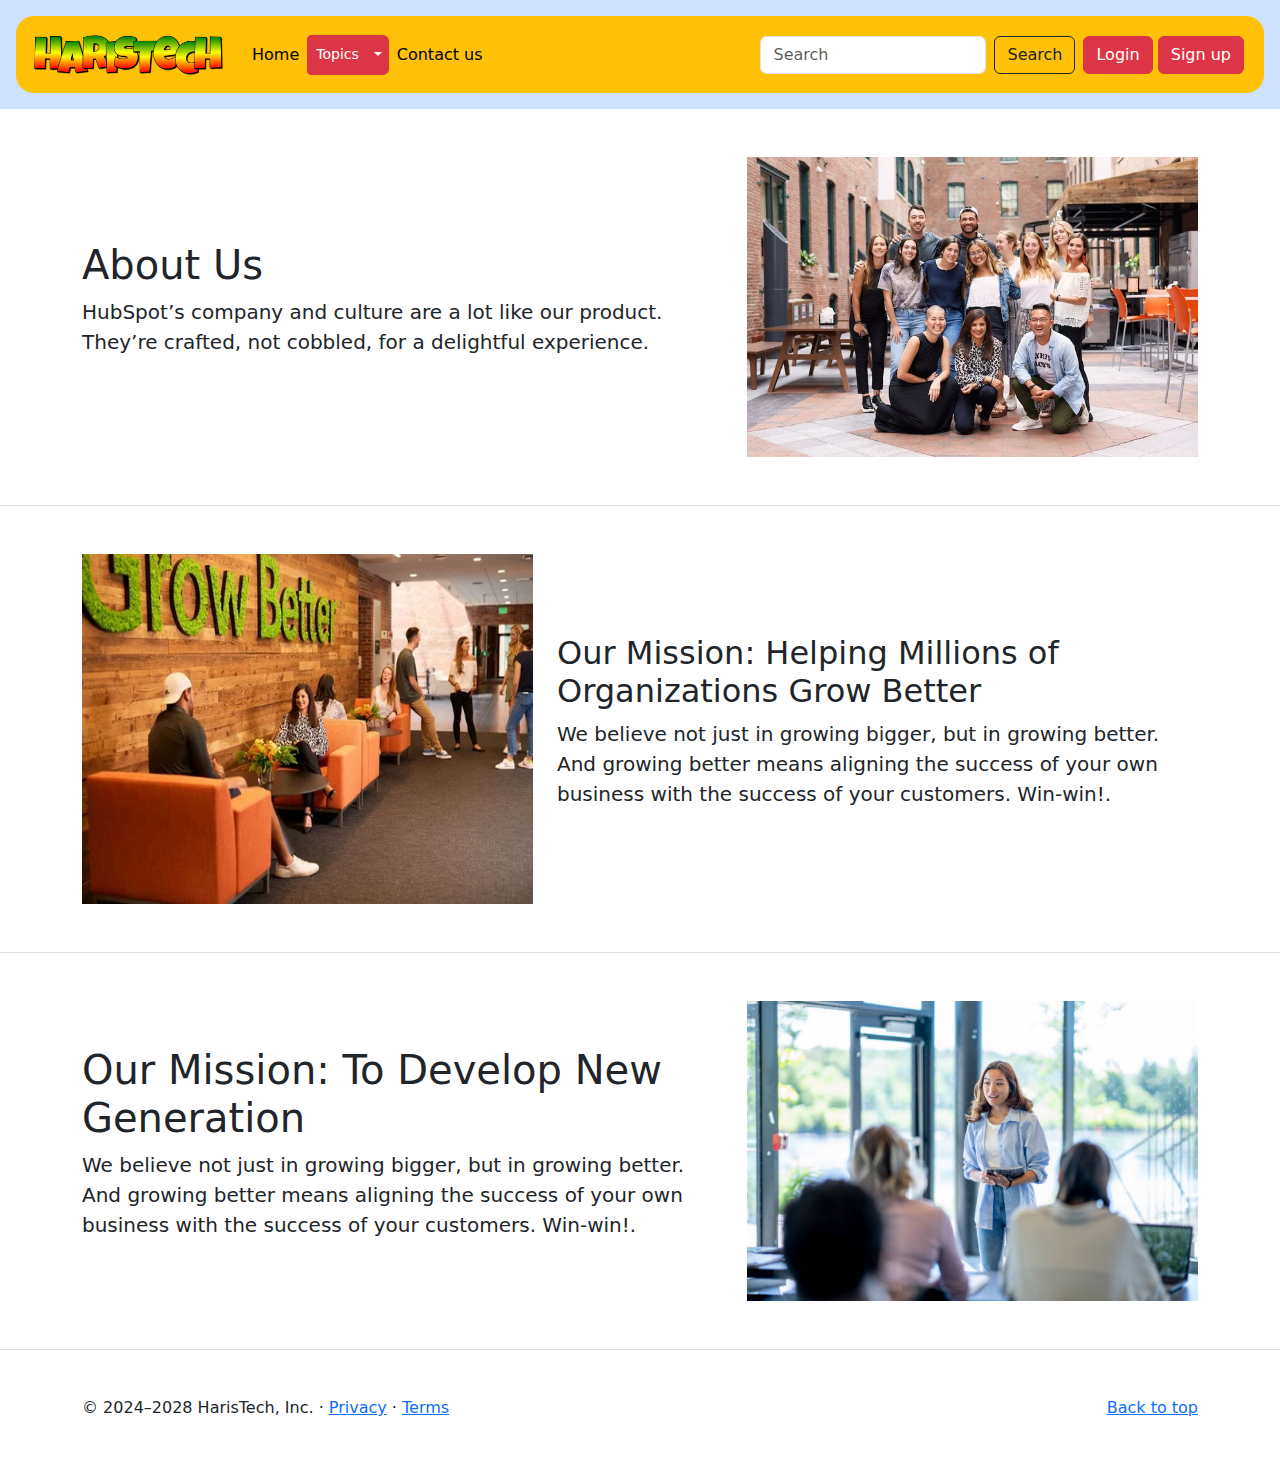
<file: about.html>
<!doctype html>
<html lang="en">

<head>
    <meta charset="utf-8">
    <meta name="viewport" content="width=device-width, initial-scale=1">
    <title>About Us</title>
    <link href="https://cdn.jsdelivr.net/npm/bootstrap@5.3.3/dist/css/bootstrap.min.css" rel="stylesheet"
        integrity="sha384-QWTKZyjpPEjISv5WaRU9OFeRpok6YctnYmDr5pNlyT2bRjXh0JMhjY6hW+ALEwIH" crossorigin="anonymous">
    <link rel="stylesheet" href="boostrap.css">
</head>

<body>
    <div class="p-3 mb-2 bg-primary-subtle text-danger-emphasis">
        <nav class="navbar navbar-expand-lg bg-warning">
            <div class="container-fluid ">
                <a class="navbar-brand" href="#"><img src="37352253-designstyle-mango-l.png" width="200" alt=""></a>
                <button class="navbar-toggler" type="button" data-bs-toggle="collapse"
                    data-bs-target="#navbarSupportedContent" aria-controls="navbarSupportedContent"
                    aria-expanded="false" aria-label="Toggle navigation">
                    <span class="navbar-toggler-icon"></span>
                </button>
                <div class="collapse navbar-collapse" id="navbarSupportedContent">
                    <ul class="navbar-nav me-auto mb-2 mb-lg-0">
                        <li class="nav-item">
                            <a class="nav-link active" aria-current="page" href="index.html">Home</a>
                        </li>

                        <div class="btn-group">
                            <button type="button" class="btn  btn-sm btn-danger">Topics</button>
                            <button type="button" class="btn btn-danger dropdown-toggle dropdown-toggle-split"
                                data-bs-toggle="dropdown" aria-expanded="false">
                                <span class="visually-hidden">Technologies</span>
                            </button>
                            <ul class="dropdown-menu">
                                <li><a class="dropdown-item" href="#">Web Development</a></li>
                                <li><a class="dropdown-item" href="#">Support us</a></li>
                                <li><a class="dropdown-item" href="#">Write For Us</a></li>
                                <li>
                                    <hr class="dropdown-divider">
                                </li>
                                <li><a class="dropdown-item" href="#">Separated link</a></li>
                            </ul>
                        </div>
                        <li class="nav-item">
                            <a class="nav-link active" href="contact.html">Contact us</a>
                        </li>
                    </ul>
                    <form class="d-flex" role="search">
                        <input class="form-control me-2" type="search" placeholder="Search" aria-label="Search">
                        <button class="btn btn-outline-dark" type="submit">Search</button>
                    </form>
                    <div class="mx-2">
                        <button class="btn btn-danger" type="button" class="btn btn-primary" data-bs-toggle="modal"
                            data-bs-target="#LoginModal">Login</button>
                        <button class="btn btn-danger" type="button" class="btn btn-primary" data-bs-toggle="modal"
                            data-bs-target="#signupModal">Sign up</button>
                    </div>
                </div>
            </div>
        </nav>
    </div>
     <!-- login Modal -->
     <div class="modal fade" id="LoginModal" data-bs-backdrop="static" data-bs-keyboard="false" tabindex="-1"
     aria-labelledby="LoginModalLabel" aria-hidden="true">
     <div class="modal-dialog">
         <div class="modal-content">
             <div class="modal-header">
                 <h1 class="modal-title fs-5" id="staticBackdropLabel">Login To HarisTech</h1>
                 <button type="button" class="btn-close" data-bs-dismiss="modal" aria-label="Close"></button>
             </div>
             <div class="modal-body">
                 <form>
                     <div class="form-group">
                         <label for="exampleInputEmail1">Email address</label>
                         <input type="email" class="form-control" id="exampleInputEmail1"
                             aria-describedby="emailHelp">
                         <small id="emailHelp" class="form-text text-muted">We'll never share your email with anyone
                             else.</small>
                     </div>
                     <div class="form-group">
                         <label for="exampleInputPassword1">Password</label>
                         <input type="password" class="form-control" id="exampleInputPassword1">
                     </div>
                     <div class="form-group form-check">
                         <input type="checkbox" class="form-check-input" id="exampleCheck1">
                         <label class="form-check-label" for="exampleCheck1">Check me out</label>
                     </div>
                     <button type="submit" class="btn btn-danger">Login</button>
                 </form>
             </div>
             <div class="modal-footer">
                 <button type="button" class="btn btn-secondary" data-bs-dismiss="modal">Close</button>
             </div>
         </div>
     </div>
 </div>
 <!--sign up Modal -->
 <div class="modal fade" id="signupModal" data-bs-backdrop="static" data-bs-keyboard="false" tabindex="-1"
     aria-labelledby="signupModal" aria-hidden="true">
     <div class="modal-dialog">
         <div class="modal-content">
             <div class="modal-header">
                 <h1 class="modal-title fs-5" id="staticBackdropLabel">Get An account</h1>
                 <button type="button" class="btn-close" data-bs-dismiss="modal" aria-label="Close"></button>
             </div>
             <div class="modal-body">
                 <form>
                     <div class="form-group">
                         <label for="fexampleInputEmail1">First Name</label>
                         <input type="email" class="form-control" id="fexampleInputEmail1" aria-describedby="emailHelp">
                         <small id="emailHelp" class="form-text text-muted">Only Alphabetic Characters</small>
                       </div>
                       <div class="form-group">
                         <label for="lexampleInputEmail1">Last Name</label>
                         <input type="email" class="form-control" id="lexampleInputEmail1" aria-describedby="emailHelp">
                         <small id="emailHelp" class="form-text text-muted">Only Alphabetic Characters</small>
                       </div>
                     <div class="form-group">
                       <label for="exampleInputEmail1">Email address</label>
                       <input type="email" class="form-control" id="exampleInputEmail1" aria-describedby="emailHelp">
                       <small id="emailHelp" class="form-text text-muted">We'll never share your email with anyone else.</small>
                     </div>
                     <div class="form-group">
                       <label for="exampleInputPassword1">Create Password</label>
                       <input type="password" class="form-control" id="exampleInputPassword1">
                     </div>
                     <div class="form-group">
                         <label for="cexampleInputPassword1">Confirm Password</label>
                         <input type="password" class="form-control" id="cexampleInputPassword1">
                       </div>
                       <div class="form-group form-check">
                        
                        
                       </div>
                     <button type="submit" class="btn btn-danger">Create Account</button>
                   </form>
             </div>
             <div class="modal-footer">
                 <button type="button" class="btn btn-secondary" data-bs-dismiss="modal">Close</button>
             </div>
         </div>
     </div>
 </div>
    <div class="container my-5">
        <div class="row featurette d-flex justify-content-center align-items-center">
            <div class="col-md-7">
                <h1 class="featurette-heading">About Us </h1>
                <p class="lead">HubSpot’s company and culture are a lot like our product. They’re crafted, not cobbled,
                    for
                    a delightful experience.</p>
            </div>
            <div class="col-md-5">
                <img class="featurette-image img-fluid mx-auto" data-src="holder.js/500x500/auto" alt="500x500"
                    src="Hubspotters.webp" data-holder-rendered="true" style="width: 530px; height: 300px;">
            </div>
        </div>
    </div>
    <hr class="featurette-divider">
    <div class="container my-5">
        <div class="row featurette d-flex justify-content-center align-items-center">
            <div class="col-md-7 order-md-2">
                <h2 class="featurette-heading"> Our Mission: Helping Millions of Organizations Grow Better</h2>
                <p class="lead">We believe not just in growing bigger, but in growing better. And growing better means
                    aligning the success of your own business with the success of your customers. Win-win!.</p>
            </div>
            <div class="col-md-5 order-md-1">
                <img class="featurette-image img-fluid mx-auto" data-src="holder.js/500x500/auto" alt="500x500"
                    src="grow-better.webp" data-holder-rendered="true" style="width: 630px; height: 350px;">
            </div>
        </div>
    </div>
    <hr class="featurette-divider">
    <div class="container my-5">
        <div class="row featurette d-flex justify-content-center align-items-center">
            <div class="col-md-7">
                <h1 class="featurette-heading">Our Mission: To Develop New Generation </h1>
                <p class="lead">We believe not just in growing bigger, but in growing better. And growing better means
                    aligning the success of your own business with the success of your customers. Win-win!.</p>
            </div>
            <div class="col-md-5">
                <img class="featurette-image img-fluid mx-auto" data-src="holder.js/500x500/auto" alt="500x500"
                    src="istockphoto-1404069284-612x612.jpg" data-holder-rendered="true" style="width: 530px; height: 300px;">
            </div>
        </div>
    </div>
    <hr class="featurette-divider">
    <footer class="container">
        <p class="float-end"><a href="#">Back to top</a></p>
        <p>© 2024–2028 HarisTech, Inc. · <a href="#">Privacy</a> · <a href="#">Terms</a></p>
      </footer>
    <script src="https://cdn.jsdelivr.net/npm/bootstrap@5.3.3/dist/js/bootstrap.bundle.min.js"
        integrity="sha384-YvpcrYf0tY3lHB60NNkmXc5s9fDVZLESaAA55NDzOxhy9GkcIdslK1eN7N6jIeHz"
        crossorigin="anonymous"></script>
</body>

</html>
</file>
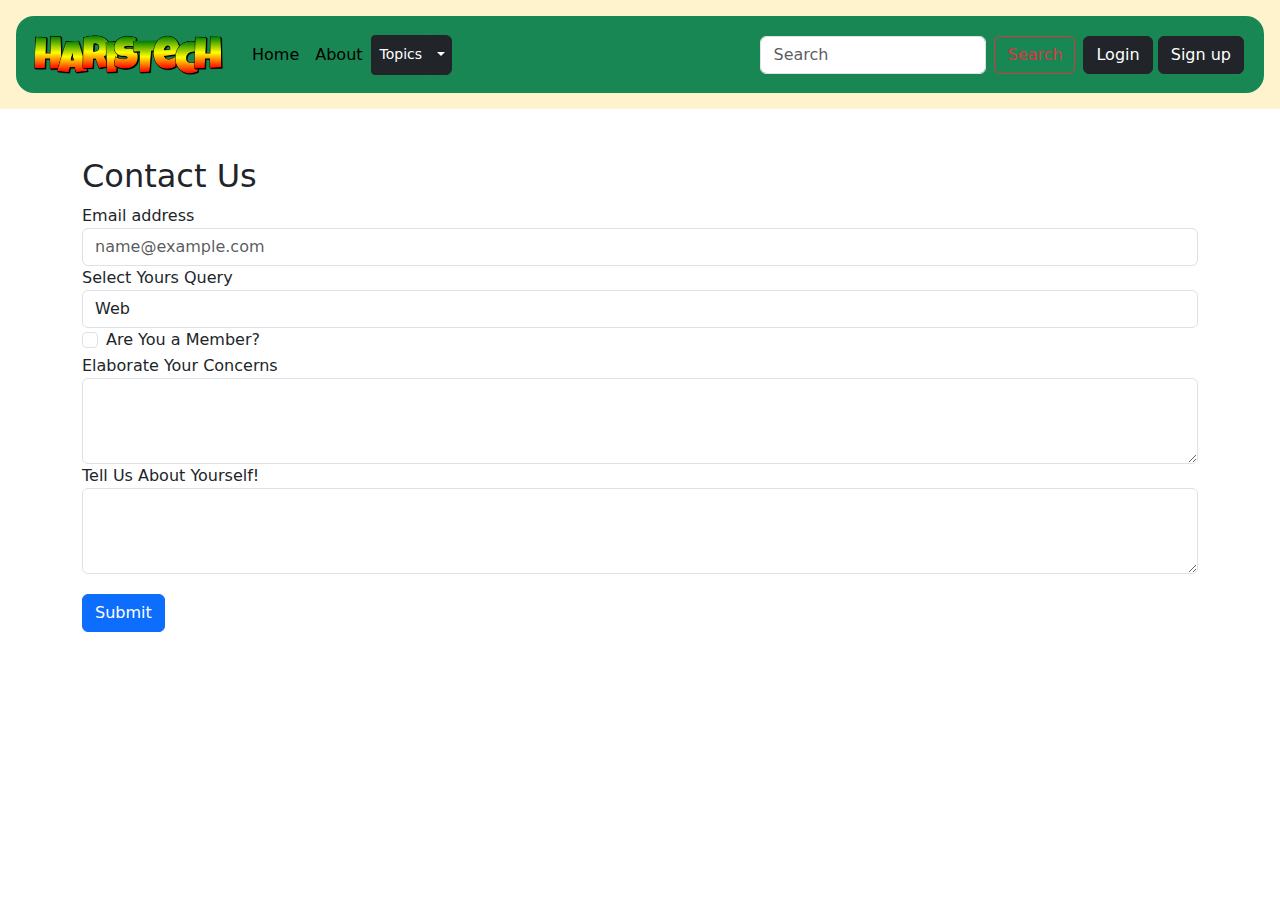
<file: contact.html>
<!doctype html>
<html lang="en">

<head>
    <meta charset="utf-8">
    <meta name="viewport" content="width=device-width, initial-scale=1">
    <title>Contact Us</title>
    <link href="https://cdn.jsdelivr.net/npm/bootstrap@5.3.3/dist/css/bootstrap.min.css" rel="stylesheet"
        integrity="sha384-QWTKZyjpPEjISv5WaRU9OFeRpok6YctnYmDr5pNlyT2bRjXh0JMhjY6hW+ALEwIH" crossorigin="anonymous">
    <link rel="stylesheet" href="boostrap.css">
</head>

<body>
    <div class="p-3 mb-2 bg-warning-subtle text-danger-emphasis">
        <nav class="navbar navbar-expand-lg bg-success">
            <div class="container-fluid ">
                <a class="navbar-brand" href="#"><img src="37352253-designstyle-mango-l.png" width="200" alt=""></a>
                <button class="navbar-toggler" type="button" data-bs-toggle="collapse"
                    data-bs-target="#navbarSupportedContent" aria-controls="navbarSupportedContent"
                    aria-expanded="false" aria-label="Toggle navigation">
                    <span class="navbar-toggler-icon"></span>
                </button>
                <div class="collapse navbar-collapse" id="navbarSupportedContent">
                    <ul class="navbar-nav me-auto mb-2 mb-lg-0">
                        <li class="nav-item active">
                            <a class="nav-link active" aria-current="page" href="index.html">Home</a>
                        </li>
                        <li class="nav-item active">
                            <a class="nav-link active" href="about.html">About</a>
                        </li>
                        <div class="btn-group">
                            <button type="button" class="btn  btn-sm btn-dark">Topics</button>
                            <button type="button" class="btn btn-dark dropdown-toggle dropdown-toggle-split"
                                data-bs-toggle="dropdown" aria-expanded="false">
                                <span class="visually-hidden">Technologies</span>
                            </button>
                            <ul class="dropdown-menu">
                                <li><a class="dropdown-item" href="#">Web Development</a></li>
                                <li><a class="dropdown-item" href="#">Support us</a></li>
                                <li><a class="dropdown-item" href="#">Write For Us</a></li>
                                <li>
                                    <hr class="dropdown-divider">
                                </li>
                                <li><a class="dropdown-item" href="#">Separated link</a></li>
                            </ul>
                        </div>
                        
                    </ul>
                    <form class="d-flex" role="search">
                        <input class="form-control me-2" type="search" placeholder="Search" aria-label="Search">
                        <button class="btn btn-outline-danger" type="submit">Search</button>
                    </form>
                    <div class="mx-2">
                        <button class="btn btn-dark" type="button" class="btn btn-primary" data-bs-toggle="modal"
                            data-bs-target="#LoginModal">Login</button>
                        <button class="btn btn-dark" type="button" class="btn btn-primary" data-bs-toggle="modal"
                            data-bs-target="#signupModal">Sign up</button>
                    </div>
                </div>
            </div>
        </nav>
    </div>
     <!-- login Modal -->
     <div class="modal fade" id="LoginModal" data-bs-backdrop="static" data-bs-keyboard="false" tabindex="-1"
     aria-labelledby="LoginModalLabel" aria-hidden="true">
     <div class="modal-dialog">
         <div class="modal-content">
             <div class="modal-header">
                 <h1 class="modal-title fs-5" id="staticBackdropLabel">Login To HarisTech</h1>
                 <button type="button" class="btn-close" data-bs-dismiss="modal" aria-label="Close"></button>
             </div>
             <div class="modal-body">
                 <form>
                     <div class="form-group">
                         <label for="exampleInputEmail1">Email address</label>
                         <input type="email" class="form-control" id="exampleInputEmail1"
                             aria-describedby="emailHelp">
                         <small id="emailHelp" class="form-text text-muted">We'll never share your email with anyone
                             else.</small>
                     </div>
                     <div class="form-group">
                         <label for="exampleInputPassword1">Password</label>
                         <input type="password" class="form-control" id="exampleInputPassword1">
                     </div>
                     <div class="form-group form-check">
                         <input type="checkbox" class="form-check-input" id="exampleCheck1">
                         <label class="form-check-label" for="exampleCheck1">Check me out</label>
                     </div>
                     <button type="submit" class="btn btn-dark">Login</button>
                 </form>
             </div>
             <div class="modal-footer">
                 <button type="button" class="btn btn-secondary" data-bs-dismiss="modal">Close</button>
             </div>
         </div>
     </div>
 </div>
 <!--sign up Modal -->
 <div class="modal fade" id="signupModal" data-bs-backdrop="static" data-bs-keyboard="false" tabindex="-1"
     aria-labelledby="signupModal" aria-hidden="true">
     <div class="modal-dialog">
         <div class="modal-content">
             <div class="modal-header">
                 <h1 class="modal-title fs-5" id="staticBackdropLabel">Get An account</h1>
                 <button type="button" class="btn-close" data-bs-dismiss="modal" aria-label="Close"></button>
             </div>
             <div class="modal-body">
                 <form>
                     <div class="form-group">
                         <label for="fexampleInputEmail1">First Name</label>
                         <input type="email" class="form-control" id="fexampleInputEmail1" aria-describedby="emailHelp">
                         <small id="emailHelp" class="form-text text-muted">Only Alphabetic Characters</small>
                       </div>
                       <div class="form-group">
                         <label for="lexampleInputEmail1">Last Name</label>
                         <input type="email" class="form-control" id="lexampleInputEmail1" aria-describedby="emailHelp">
                         <small id="emailHelp" class="form-text text-muted">Only Alphabetic Characters</small>
                       </div>
                     <div class="form-group">
                       <label for="exampleInputEmail1">Email address</label>
                       <input type="email" class="form-control" id="exampleInputEmail1" aria-describedby="emailHelp">
                       <small id="emailHelp" class="form-text text-muted">We'll never share your email with anyone else.</small>
                     </div>
                     <div class="form-group">
                       <label for="exampleInputPassword1">Create Password</label>
                       <input type="password" class="form-control" id="exampleInputPassword1">
                     </div>
                     <div class="form-group">
                         <label for="cexampleInputPassword1">Confirm Password</label>
                         <input type="password" class="form-control" id="cexampleInputPassword1">
                       </div>
                       <div class="form-group form-check">
                        
                        
                      </div>
                     <button type="submit" class="btn btn-dark">Create Account</button>
                   </form>
             </div>
             <div class="modal-footer">
                 <button type="button" class="btn btn-secondary" data-bs-dismiss="modal">Close</button>
             </div>
         </div>
     </div>
 </div>
    <div class="container my-5">
        <h2>Contact Us</h2>
        <form>
            <div class="form-group">
              <label for="exampleFormControlInput1">Email address</label>
              <input type="email" class="form-control" id="exampleFormControlInput1" placeholder="name@example.com">
            </div>
            <div class="form-group">
              <label for="exampleFormControlSelect1">Select Yours Query</label>
              <select class="form-control" id="exampleFormControlSelect1">
                <option>Web</option>
                <option>Tech Stack</option>
                <option>Technologies</option>
                <option>Others</option>
              </select>
            </div>
            <div class="form-group">
                <div class="form-check">
                  <input class="form-check-input" type="checkbox" id="gridCheck">
                  <label class="form-check-label" for="gridCheck">
                    Are You a Member?
                  </label>
                </div>
              </div>
            <div class="form-group">
              <label for="exampleFormControlTextarea1">Elaborate Your Concerns</label>
              <textarea class="form-control" id="exampleFormControlTextarea1" rows="3"></textarea>
            </div>
            <div class="form-group">
                <label for="exampleFormControlTextarea1">Tell Us About Yourself! </label>
                <textarea class="form-control" id="exampleFormControlTextarea1" rows="3"></textarea>
              </div>

            <button class="btn btn-primary" id="op"> Submit</button>
          </form>
          
    </div>
   
    <script src="https://cdn.jsdelivr.net/npm/bootstrap@5.3.3/dist/js/bootstrap.bundle.min.js"
        integrity="sha384-YvpcrYf0tY3lHB60NNkmXc5s9fDVZLESaAA55NDzOxhy9GkcIdslK1eN7N6jIeHz"
        crossorigin="anonymous"></script>
</body>

</html>
</file>
<file: boostrap.css>
.llo{
    margin-top: 5px;
    height: 570px;
    width: 100%;
    object-fit: cover;
    border-radius: 25px;
    opacity: 0.59;
}
.navbar{
    border-radius: 18px;
}
hr{
    color: gray;
    height: 1px;
}
footer{
    display: flex;
    flex-direction: row-reverse;
    justify-content: space-between;
    align-items: center;
    height: 100px;
}
#op{
   margin-top: 20px;
}
</file>
